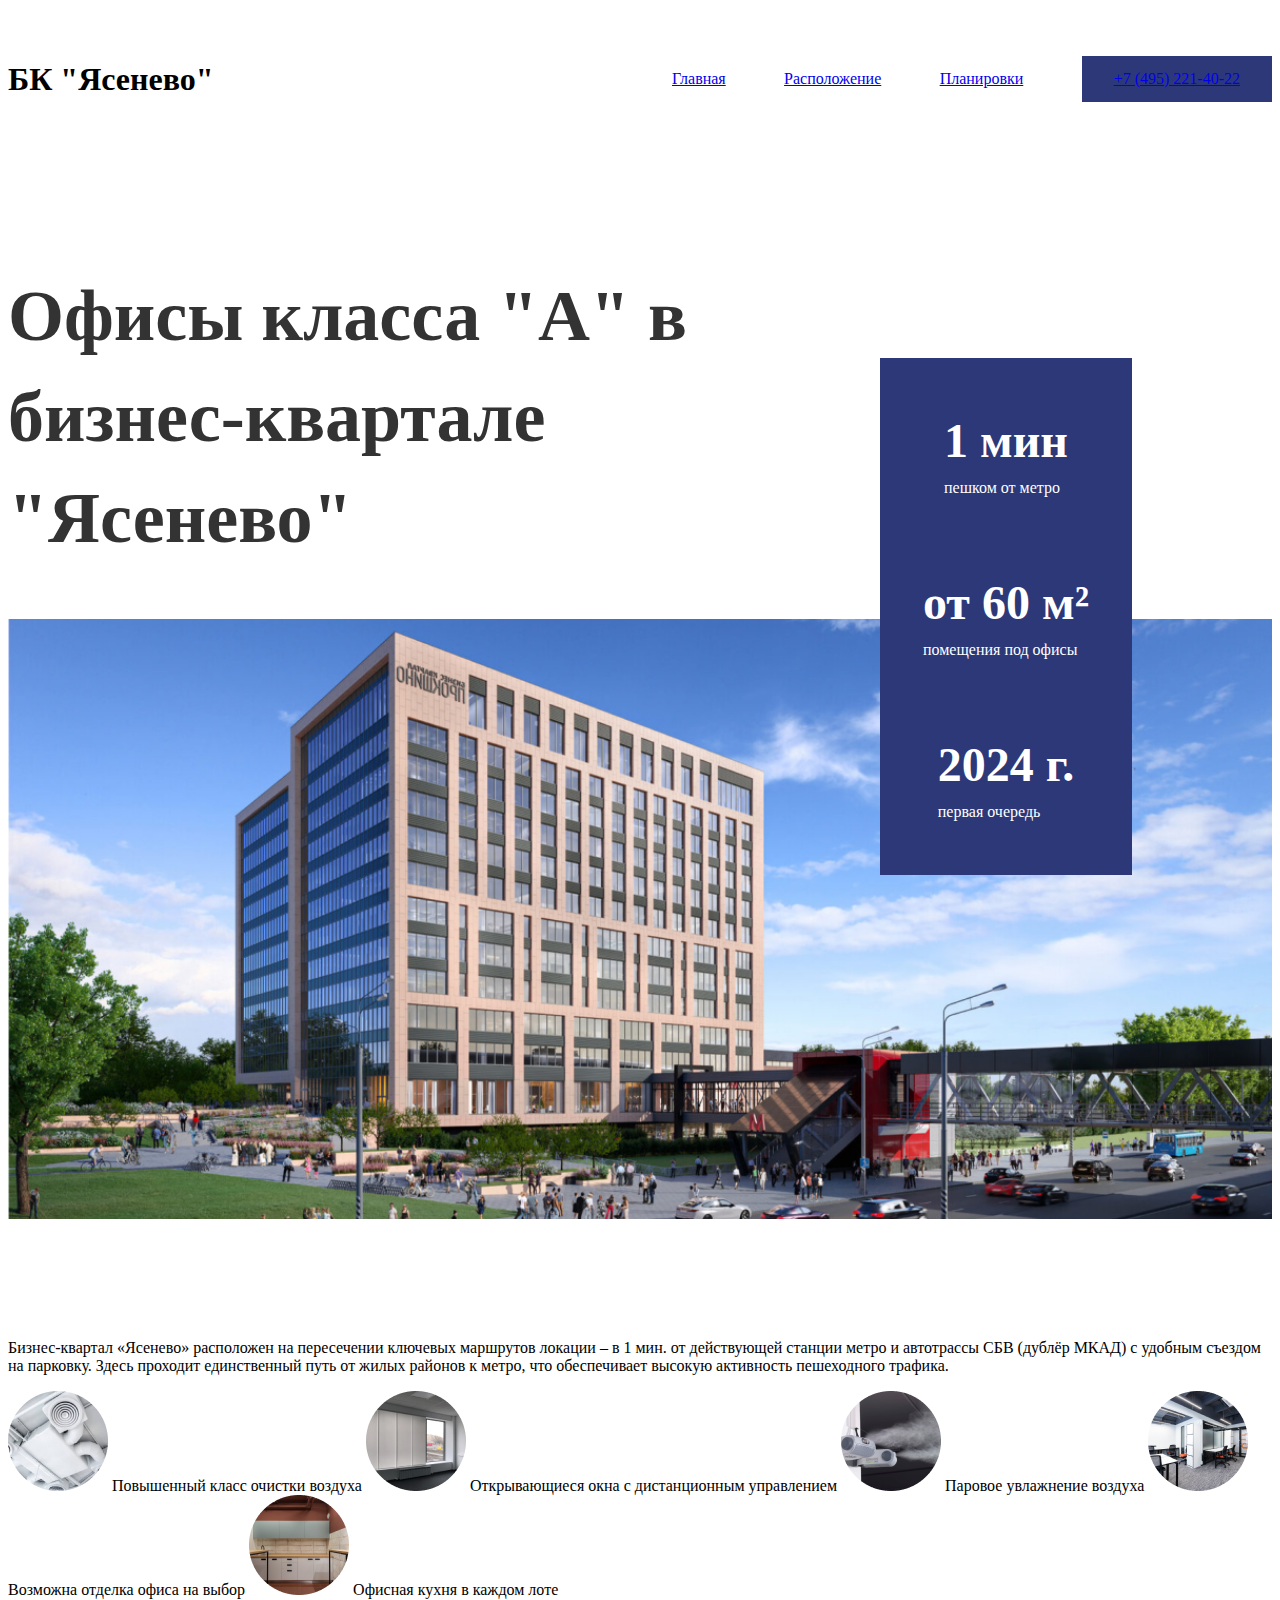
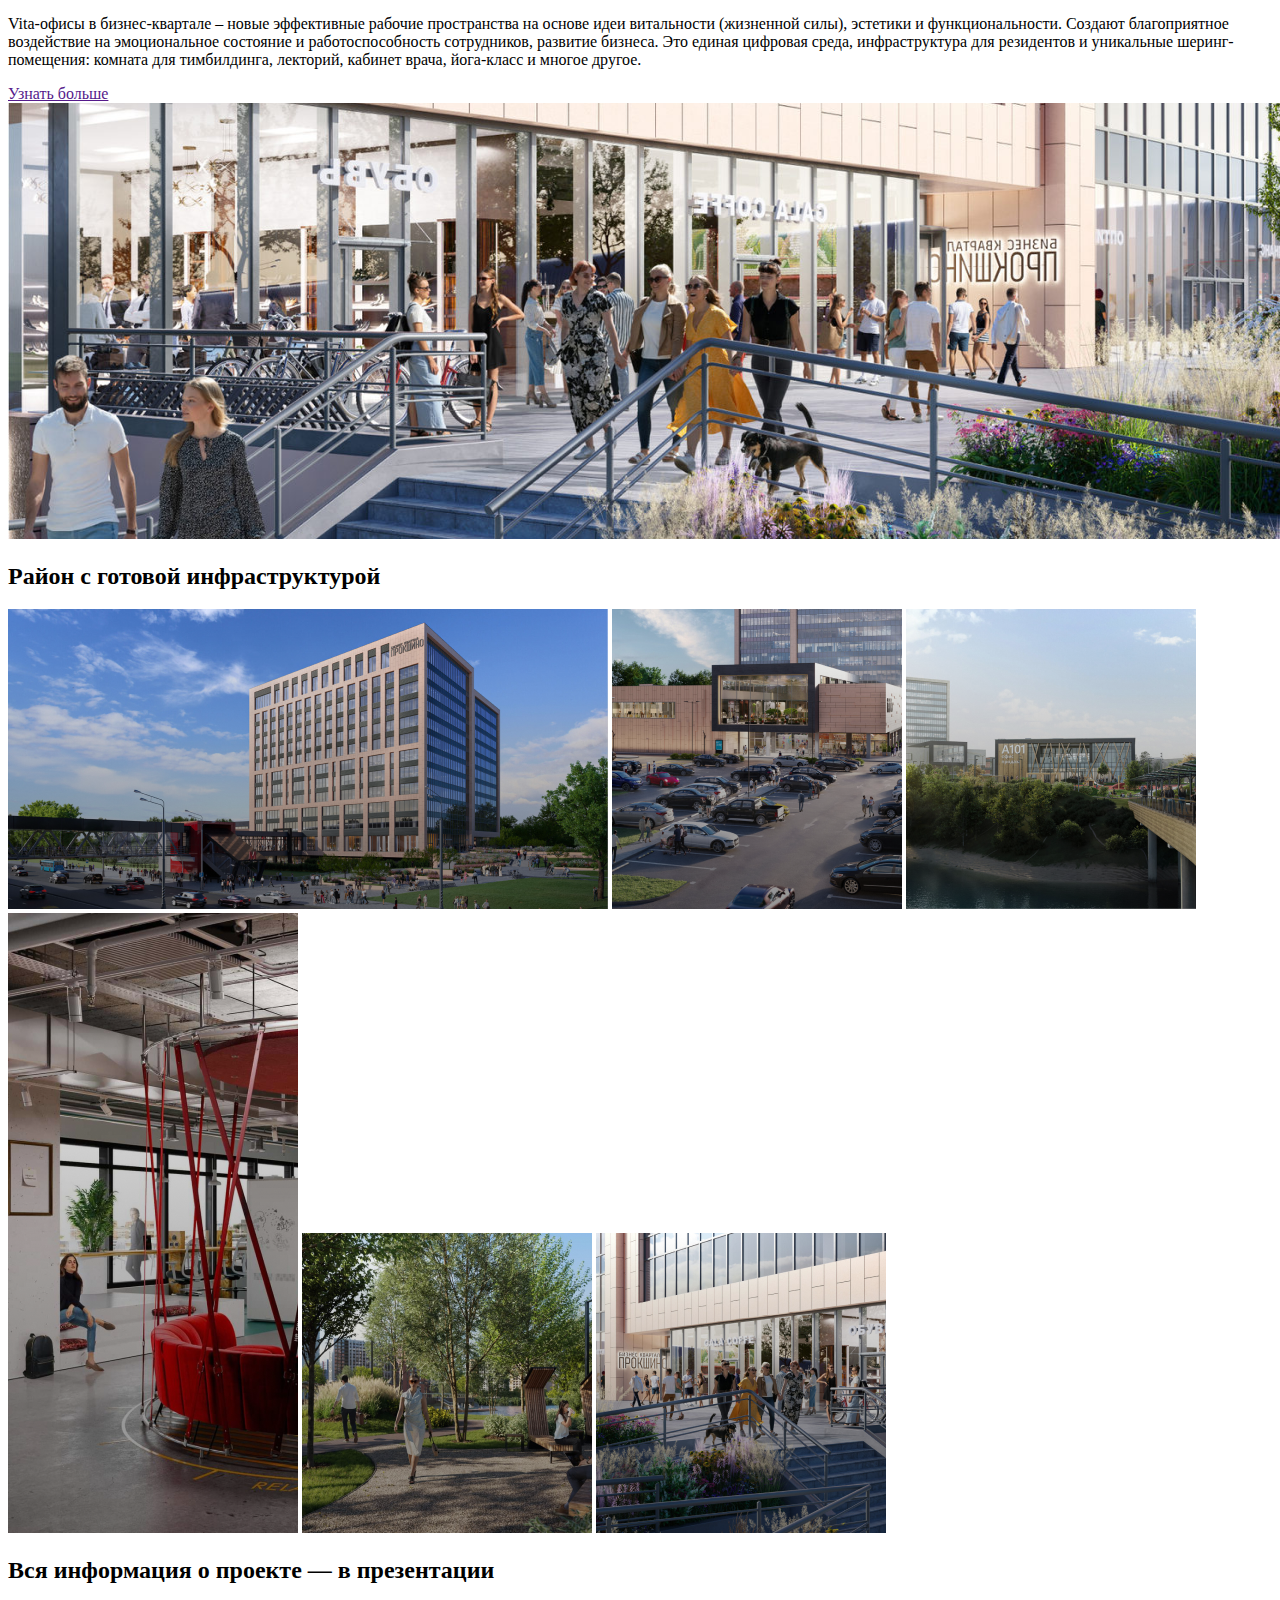
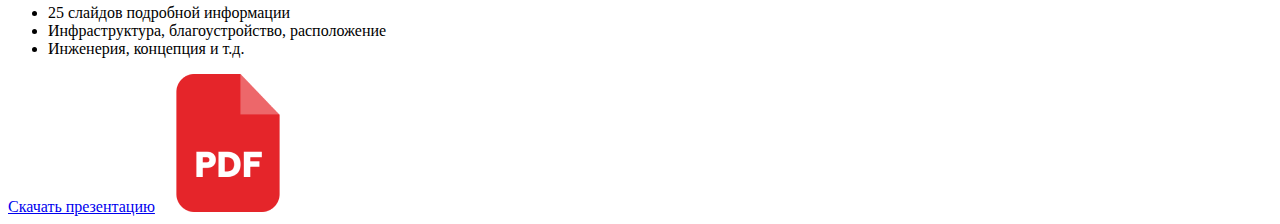
<file: index.html>
<!DOCTYPE html>
<html lang="en">
<head>
    <meta charset="UTF-8">
    <meta name="viewport" content="width=device-width, initial-scale=1.0">
    <link rel="stylesheet" href="css/style.min.css">
    <link rel="stylesheet" href="css/header.min.css">
    <link rel="stylesheet" href="css/hero.min.css">
    <title>БК "Ясенево"| Главная</title>
</head>
<body>
    <div class="wrapper">
        <header>
            <div class="container">
                <div class="header">
                    <div class="header__logo">БК "Ясенево"</div>
                    <nav>
                        <ul class="nav">
                            <li class="nav__item"><a href="/">Главная</a></li>
                            <li class="nav__item"><a href="location.html">Расположение</a></li>
                            <li class="nav__item"><a href="plans.html">Планировки</a></li>
                            <li class="nav__item nav__item_button">
                                <a href="tel:+74952214022">
                                    <span>+7 (495) 221-40-22</span>
                                    <img class="nav__item__image" src="/assets/images/phone.png" alt="">
                                </a>
                            </li>
                        </ul>
                    </nav>
                </div>
            </div>
        </header>
    </div>
    
    <main>
        <div class="container">
           <section class="hero">
             <h1 class="hero__title">Офисы класса "А" в бизнес-квартале "Ясенево"</h1>             
             <div class="hero__parametrs hero__parametrs_large">
                <div class="hero__parametrs__item">
                   <span><strong>1 мин</strong></span> 
                   <span>пешком от метро</span>
                </div>
                <div class="hero__parametrs__item">
                    <span><strong>от 60 м²</strong></span>
                    <span>помещения под офисы</span>
                </div>
                <div class="hero__parametrs__item">
                    <span><strong>2024 г.</strong></span>
                    <span>первая очередь</span>
                </div>
             </div>
             <img class="hero__image" src="/assets/images/home/Mask group.png" alt="Бизнес квартал">
             <nav>
                <ul class="nav hero-nav">
                    <li class="nav__item nav__item_button"><a href="location.html">Расположение</a></li>
                    <li class="nav__item nav__item_button"><a href="plans.html">Планировки</a></li>
                </ul>
             </nav>
            </section>
            
            <p>Бизнес-квартал «Ясенево» расположен на пересечении ключевых маршрутов локации – в 1 мин. от действующей станции метро и автотрассы СБВ (дублёр МКАД) с удобным съездом на парковку. Здесь проходит единственный путь от жилых районов к метро, что обеспечивает высокую активность пешеходного трафика.</p>

           <div class="container">
             <section class="about">
                <img src="/assets/images/abo/imageV.png" alt="">
                <span>Повышенный класс очистки воздуха</span>
             <img src="/assets/images/abo/imageO.png" alt="">
                <span>Открывающиеся окна с дистанционным управлением</span>
             <img src="/assets/images/abo/imageU.png" alt="">
                <span>Паровое увлажнение воздуха</span>
             <img src="/assets/images/abo/imageB.png" alt="">
                <span>Возможна отделка офиса на выбор</span>
             <img src="/assets/images/abo/imageK.png" alt="">
                <span>Офисная кухня в каждом лоте</span>
             </section>
           </div>
           <section>

             <p>Vita-офисы в бизнес-квартале – новые эффективные рабочие пространства на основе идеи витальности (жизненной силы), эстетики и функциональности. Создают благоприятное воздействие на эмоциональное состояние и работоспособность сотрудников, развитие бизнеса. Это единая цифровая среда, инфраструктура для резидентов и уникальные шеринг-помещения: комната для тимбилдинга, лекторий, кабинет врача, йога-класс и многое другое.</p>
             <a href="" class="podr_button">Узнать больше</a>
           </section>

           <div>
             <img src="/assets/images/home/image 3.png" alt="">
           </div>

           <div class="container">
              <section class="inf">
                <h2 class="inf__title">Район с готовой инфраструктурой</h2>
                  <img src="/assets/images/home/image 5.png" alt="">
                  <img src="/assets/images/home/image 5 (1).png" alt="">
                  <img src="/assets/images/home/image 5 (2).png" alt="">
                  <img src="/assets/images/home/image 5 (3).png" alt="">
                  <img src="/assets/images/home/image 5 (4).png" alt="">
                  <img src="/assets/images/home/image 5 (5).png" alt="">
              </section>
           </div>

            <section class="pdf">
                <h2 class="pdf__title">Вся информация о проекте — в презентации</h2>
                  <ul>
                    <li>25 слайдов подробной информации</li>
                    <li>Инфраструктура, благоустройство, расположение</li>
                    <li>Инженерия, концепция и т.д.</li>
                  </ul>
                  <a href="/assets/obrazets/" class="pdf__link pdf__link_button">Скачать презентацию</a>
                  <img src="/assets/images/pedef/image 6.png" alt="" class="pdf__image">
            </section>
        </div>
    </main>
</body>
</html>
</file>
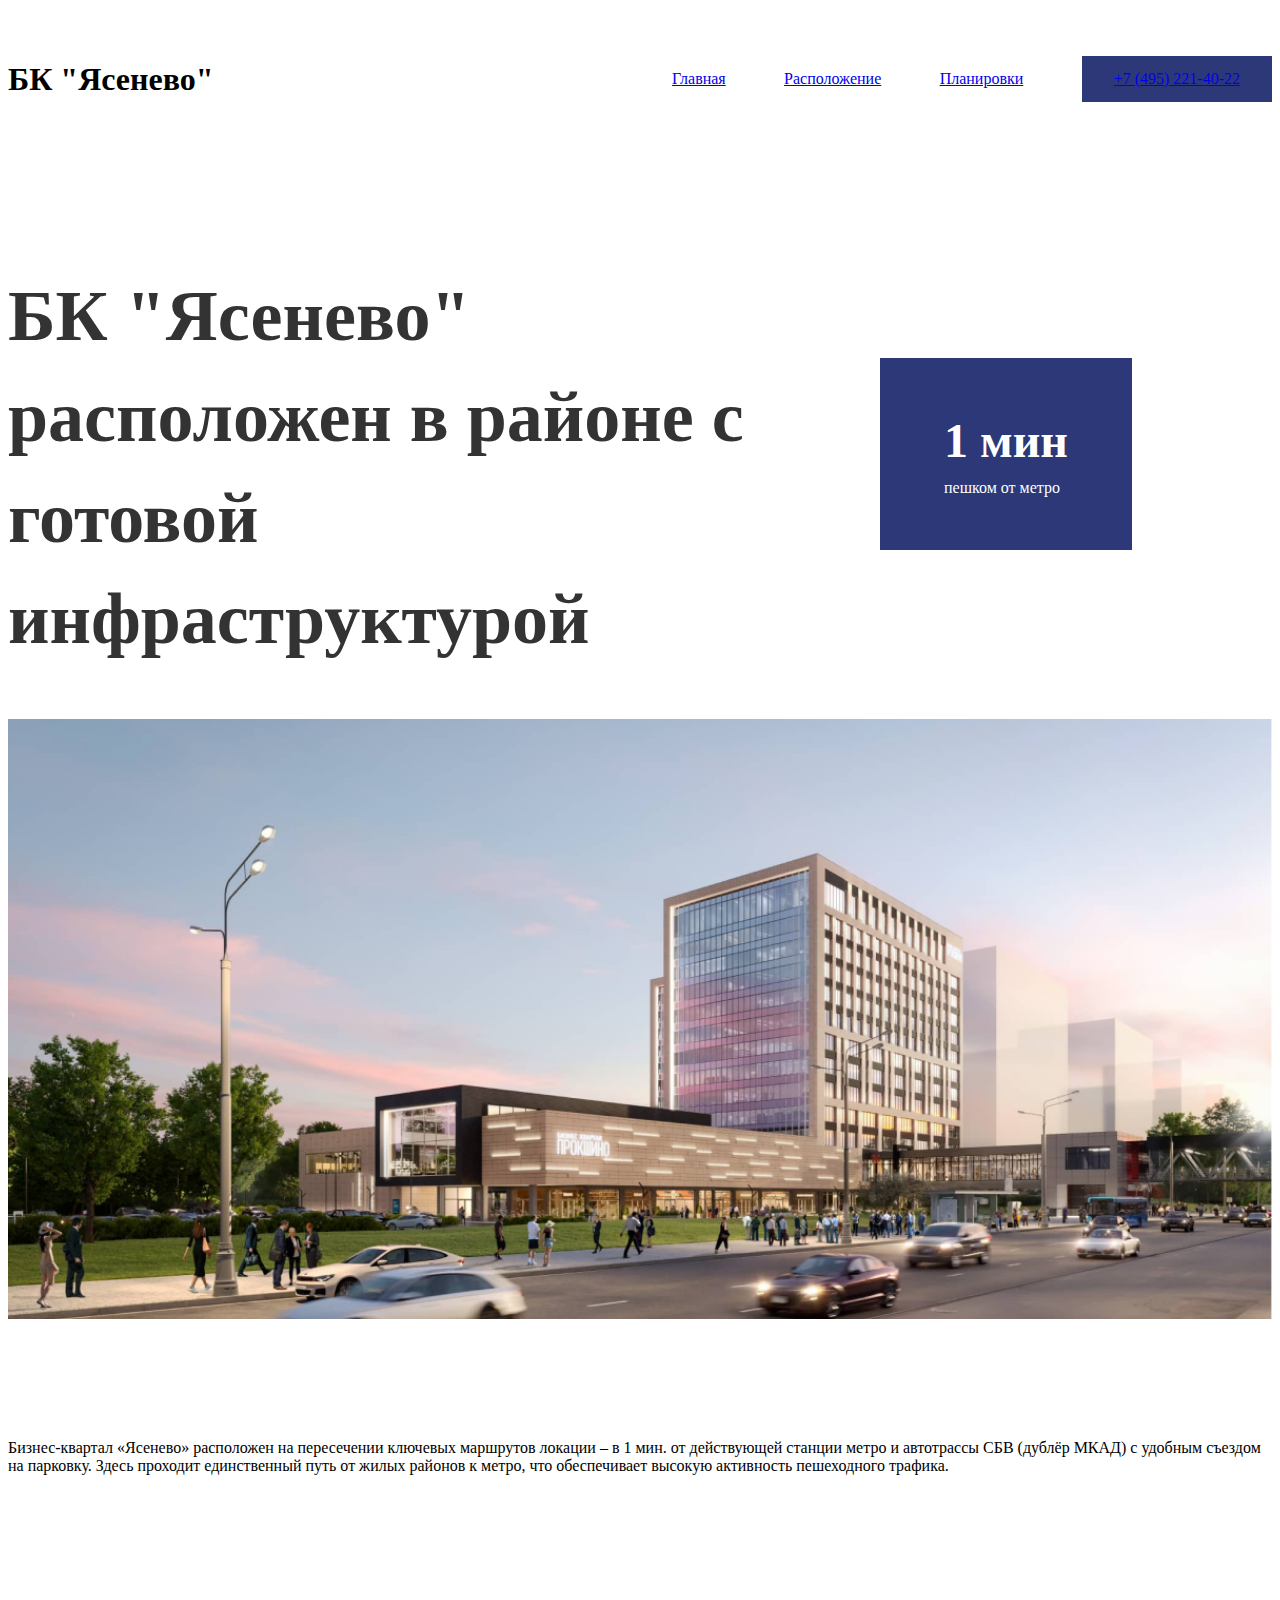
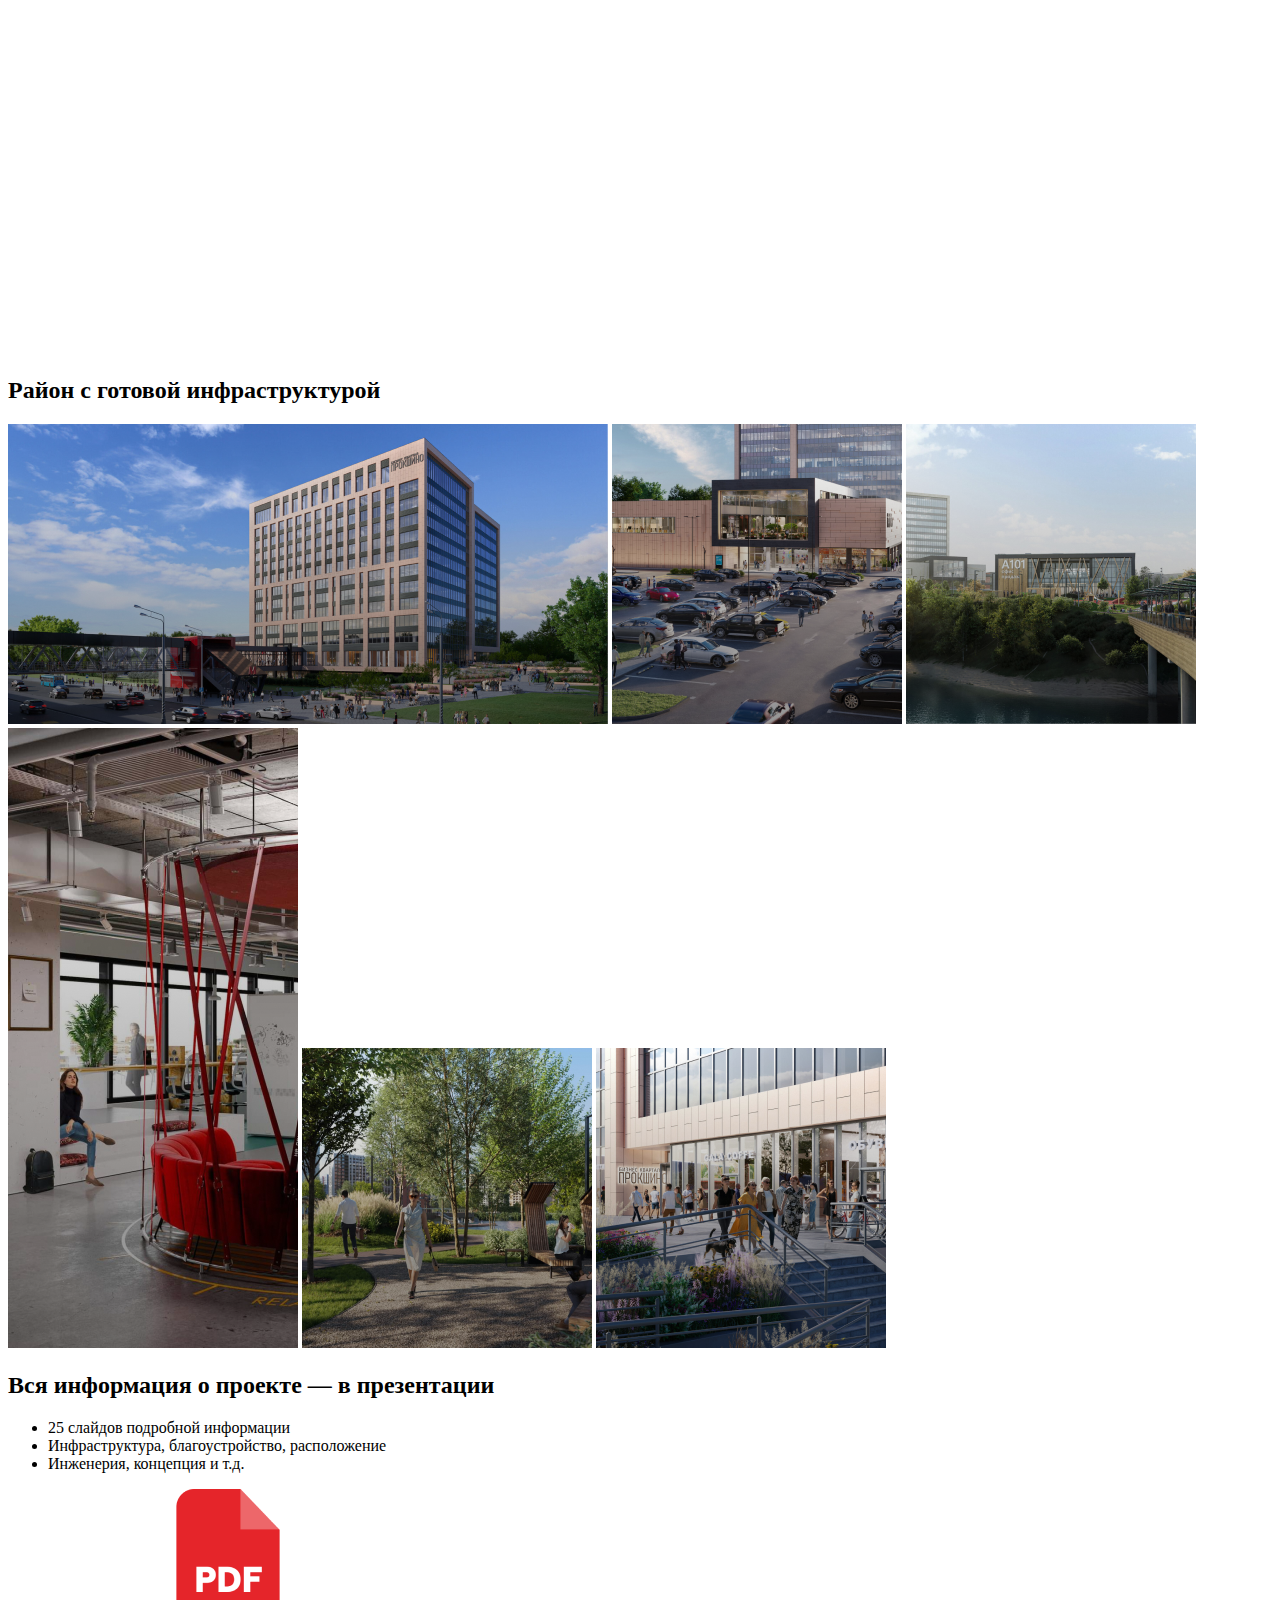
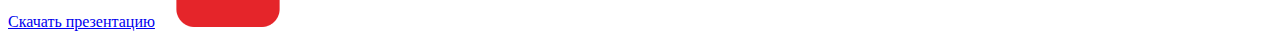
<file: location.html>
<!DOCTYPE html>
<html lang="en">
<head>
    <meta charset="UTF-8">
    <meta name="viewport" content="width=device-width, initial-scale=1.0">
    <link rel="stylesheet" href="css/style.min.css">
    <link rel="stylesheet" href="css/header.min.css">
    <link rel="stylesheet" href="css/hero.min.css">
    <title>БК "Ясенево"| Главная</title>
</head>
<body>
    <div class="wrapper">
        <header>
            <div class="container">
                <div class="header">
                    <div class="header__logo">БК "Ясенево"</div>
                    <nav>
                        <ul class="nav">
                            <li class="nav__item"><a href="/">Главная</a></li>
                            <li class="nav__item"><a href="location.html">Расположение</a></li>
                            <li class="nav__item"><a href="plans.html">Планировки</a></li>
                            <li class="nav__item nav__item_button">
                                <a href="tel:+74952214022">
                                    <span>+7 (495) 221-40-22</span>
                                    <img class="nav__item__image" src="/assets/images/phone.png" alt="">
                                </a>
                            </li>
                        </ul>
                    </nav>
                </div>
            </div>
        </header>
    </div>
    
    <main>
        <div class="container">
           <section class="hero">
             <h1 class="hero__title hero__title_smaller">БК "Ясенево" расположен в районе с готовой инфраструктурой</h1>             
             <div class="hero__parametrs">
                <div class="hero__parametrs__item">
                   <span><strong>1 мин</strong></span> 
                   <span>пешком от метро</span>
                </div>
             </div>
             <img class="hero__image" src="/assets/images/locat/unsplash.png" alt="Бизнес квартал">
           </section>

           <p>Бизнес-квартал «Ясенево» расположен на пересечении ключевых маршрутов локации – в 1 мин. от действующей станции метро и автотрассы СБВ (дублёр МКАД) с удобным съездом на парковку. Здесь проходит единственный путь от жилых районов к метро, что обеспечивает высокую активность пешеходного трафика.</p>
        </div>

            <section class="map">
                <iframe src="https://yandex.ru/map-widget/v1/?um=constructor%3Ad847b7650bcf2c570d73b045149fa5f5c446e7a12a3982a3fdb795af5c5ce562&amp;source=constructor" width="699" height="462" frameborder="0"></iframe>
            </section>

            <div class="container">
                <section class="inf">
                  <h2 class="inf__title">Район с готовой инфраструктурой</h2>
                    <img src="/assets/images/home/image 5.png" alt="">
                    <img src="/assets/images/home/image 5 (1).png" alt="">
                    <img src="/assets/images/home/image 5 (2).png" alt="">
                    <img src="/assets/images/home/image 5 (3).png" alt="">
                    <img src="/assets/images/home/image 5 (4).png" alt="">
                    <img src="/assets/images/home/image 5 (5).png" alt="">
                </section>
             
             <section class="pdf">
                <h2 class="pdf__title">Вся информация о проекте — в презентации</h2>
                  <ul>
                    <li>25 слайдов подробной информации</li>
                    <li>Инфраструктура, благоустройство, расположение</li>
                    <li>Инженерия, концепция и т.д.</li>
                  </ul>
                  <a href="/assets/obrazets/" class="pdf__link pdf__link_button">Скачать презентацию</a>
                  <img src="/assets/images/pedef/image 6.png" alt="" class="pdf__image">
            </section>
            </div>
    </main>
</body>
</html>
</file>
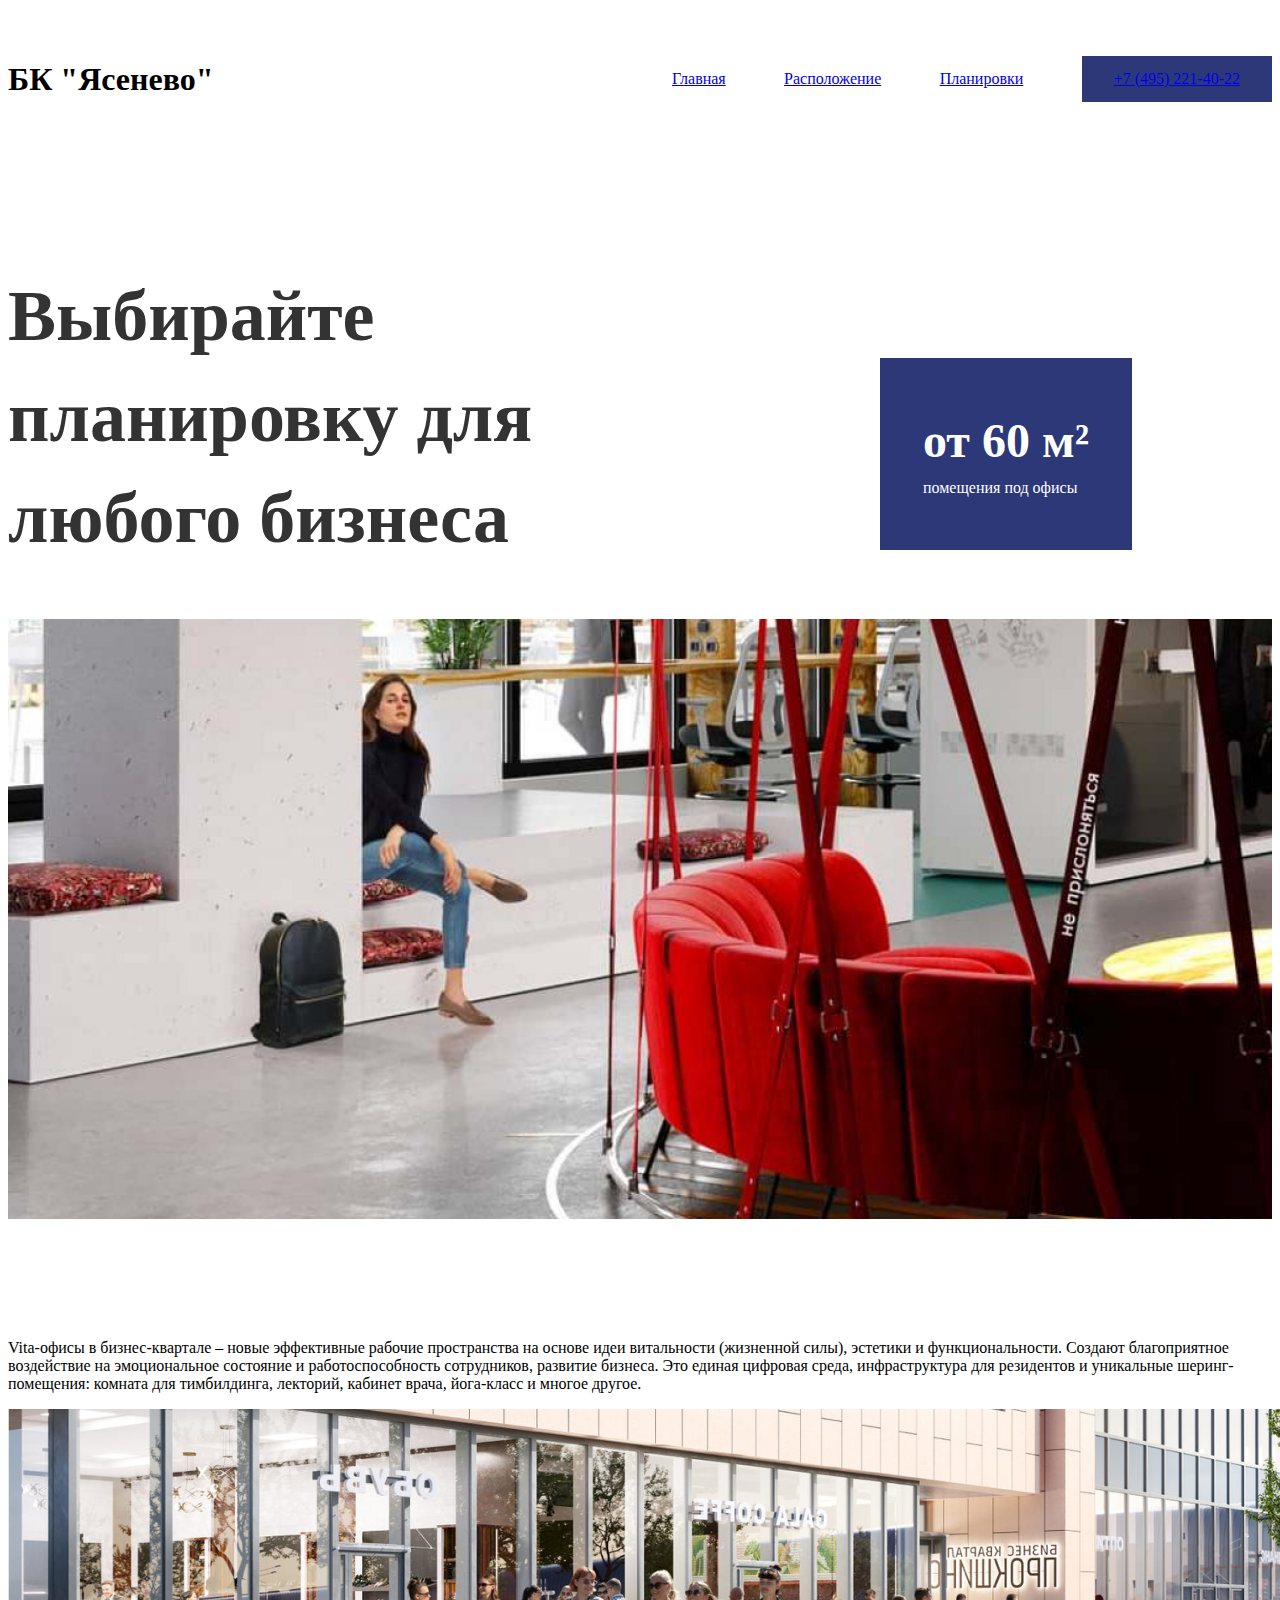
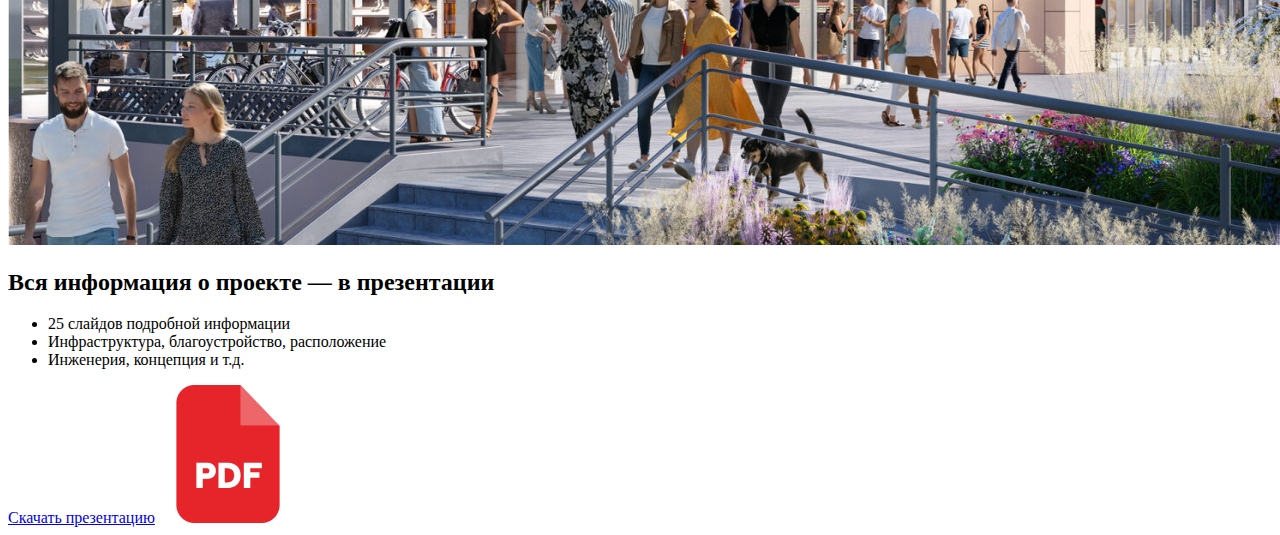
<file: plans.html>
<!DOCTYPE html>
<html lang="en">
<head>
    <meta charset="UTF-8">
    <meta name="viewport" content="width=device-width, initial-scale=1.0">
    <link rel="stylesheet" href="css/style.min.css">
    <link rel="stylesheet" href="css/header.min.css">
    <link rel="stylesheet" href="css/hero.min.css">
    <title>БК "Ясенево"| Главная</title>
</head>
<body>
    <div class="wrapper">
        <header>
            <div class="container">
                <div class="header">
                    <div class="header__logo">БК "Ясенево"</div>
                    <nav>
                        <ul class="nav">
                            <li class="nav__item"><a href="/">Главная</a></li>
                            <li class="nav__item"><a href="location.html">Расположение</a></li>
                            <li class="nav__item"><a href="plans.html">Планировки</a></li>
                            <li class="nav__item nav__item_button">
                                <a href="tel:+74952214022">
                                    <span>+7 (495) 221-40-22</span>
                                    <img class="nav__item__image" src="/assets/images/phone.png" alt="">
                                </a>
                            </li>
                        </ul>
                    </nav>
                </div>
            </div>
        </header>
    </div>
    
    <main>
        <div class="container">
           <section class="hero">
             <h1 class="hero__title hero__title_smaller">Выбирайте планировку для любого бизнеса</h1>             
             <div class="hero__parametrs">
                <div class="hero__parametrs__item">
                   <span><strong>от 60 м²</strong></span> 
                   <span>помещения под офисы</span>
                </div>
             </div>
             <img class="hero__image" src="/assets/images/plan/Lab4 .png" alt="Бизнес квартал">
           </section>

           <p>Vita-офисы в бизнес-квартале – новые эффективные рабочие пространства на основе идеи витальности (жизненной силы), эстетики и функциональности. Создают благоприятное воздействие на эмоциональное состояние и работоспособность сотрудников, развитие бизнеса. Это единая цифровая среда, инфраструктура для резидентов и уникальные шеринг-помещения: комната для тимбилдинга, лекторий, кабинет врача, йога-класс и многое другое.</p>

           <section class="plans">
              
           </section>
        </div>

              <img src="/assets/images/plan/image 7.png" alt="">

        <div class="container">
            <section class="pdf">
                <h2 class="pdf__title">Вся информация о проекте — в презентации</h2>
                  <ul>
                    <li>25 слайдов подробной информации</li>
                    <li>Инфраструктура, благоустройство, расположение</li>
                    <li>Инженерия, концепция и т.д.</li>
                  </ul>
                  <a href="/assets/obrazets/" class="pdf__link pdf__link_button">Скачать презентацию</a>
                  <img src="/assets/images/pedef/image 6.png" alt="" class="pdf__image">
            </section>
        </div>
    </main>
</body>
</html>
</file>
<file: css/style.min.css>
/*# sourceMappingURL=style.min.css.map */
</file>
<file: css/header.min.css>
.header{display:flex;align-items:center;justify-content:space-between;color:#000;margin-top:40px}.header__logo{font-weight:700;font-size:32px;line-height:170%}.nav{list-style:none;display:flex;align-items:center;justify-content:space-between;width:600px}.nav__item_button{color:#fff;padding:14px 32px;background:#2c3878}.nav__item__image{display:none}@media screen and (max-widht: 1279px)and (min-widht: 768px){.header__logo{font-size:20px}.nav{width:480px}.nav__item{font-size:14px}.nav__item:first-child{display:none}}@media screen and (max-widht: 767px){.header{margin-top:15px}.header__logo{font-size:20px}.nav{width:auto}.nav__item{padding:12px 20px}.nav__item:not(:last-child){display:none}.nav__item span{display:none}.nav__item__image{display:none}}/*# sourceMappingURL=header.min.css.map */
</file>
<file: css/hero.min.css>
.hero{padding:100px 0;position:relative}.hero__title{font-weight:bold;font-size:72px;line-height:140%;max-width:760px;color:#333;margin-bottom:50px}.hero__title::after{position:relative;content:" ";top:150PX;right:0;width:400px;height:2px;background:#000;margin-bottom:100px}.hero__title__smaller{font-size:52px}.hero .hero__image{width:100%;height:600px;-o-object-fit:cover;object-fit:cover}.hero .hero__parametrs{position:absolute;right:140px;top:240px;background:#2c3878;width:252px;display:flex;flex-direction:column;align-items:center;justify-content:space-around;padding-top:30px}.hero .hero__parametrs__item{padding:40px 0}.hero .hero__parametrs__item span{display:block;color:#fff;font-weight:400;font-size:16px;padding-bottom:10px;line-height:160%}.hero .hero__parametrs__item strong{font-size:48px}.hero-nav{display:none}@media screen and (max-widht: 1279px)and (min-widht: 768px){.hero__image{height:400px}.hero__title{font-size:40px;max-width:400px;color:#333;margin-bottom:40px}.hero__title::after{top:330px;right:0;width:30vw}.hero__title_smaller{font-size:32px}.hero__parametrs{position:static;width:100%;flex-direction:row;justify-content:space-evenly}.hero__parametrs:not(.hero__parametrs_large){position:absolute;top:auto;right:0;height:160px;width:240px}.hero__parametrs__item{padding:30px 0}.hero__parametrs__item strong{font-size:40px}}@media screen and (max-widht: 767px){.hero{padding:50px 0}.hero__image{height:200px}.hero__title{font-size:24px;max-width:100%;margin-bottom:20px}.hero__title::after{width:0}.hero__title_smaller{font-size:24px}.hero__parametrs{position:static;width:100%;flex-direction:row;justify-content:space-evenly;padding-top:15px}.hero__parametrs:not(.hero__parametrs_large){position:absolute;top:auto;right:0;height:90px;width:150px}.hero__parametrs__item{padding:20px 0}.hero__parametrs__item span{font-size:10px;padding-bottom:5px}.hero__parametrs__item strong{font-size:20px}.hero-nav{display:flex;width:100%;justify-content:space-between}.hero-nav .nav__item{font-size:14px;text-align:center;flex:1;display:block;margin:15px 5px}}/*# sourceMappingURL=hero.min.css.map */
</file>
